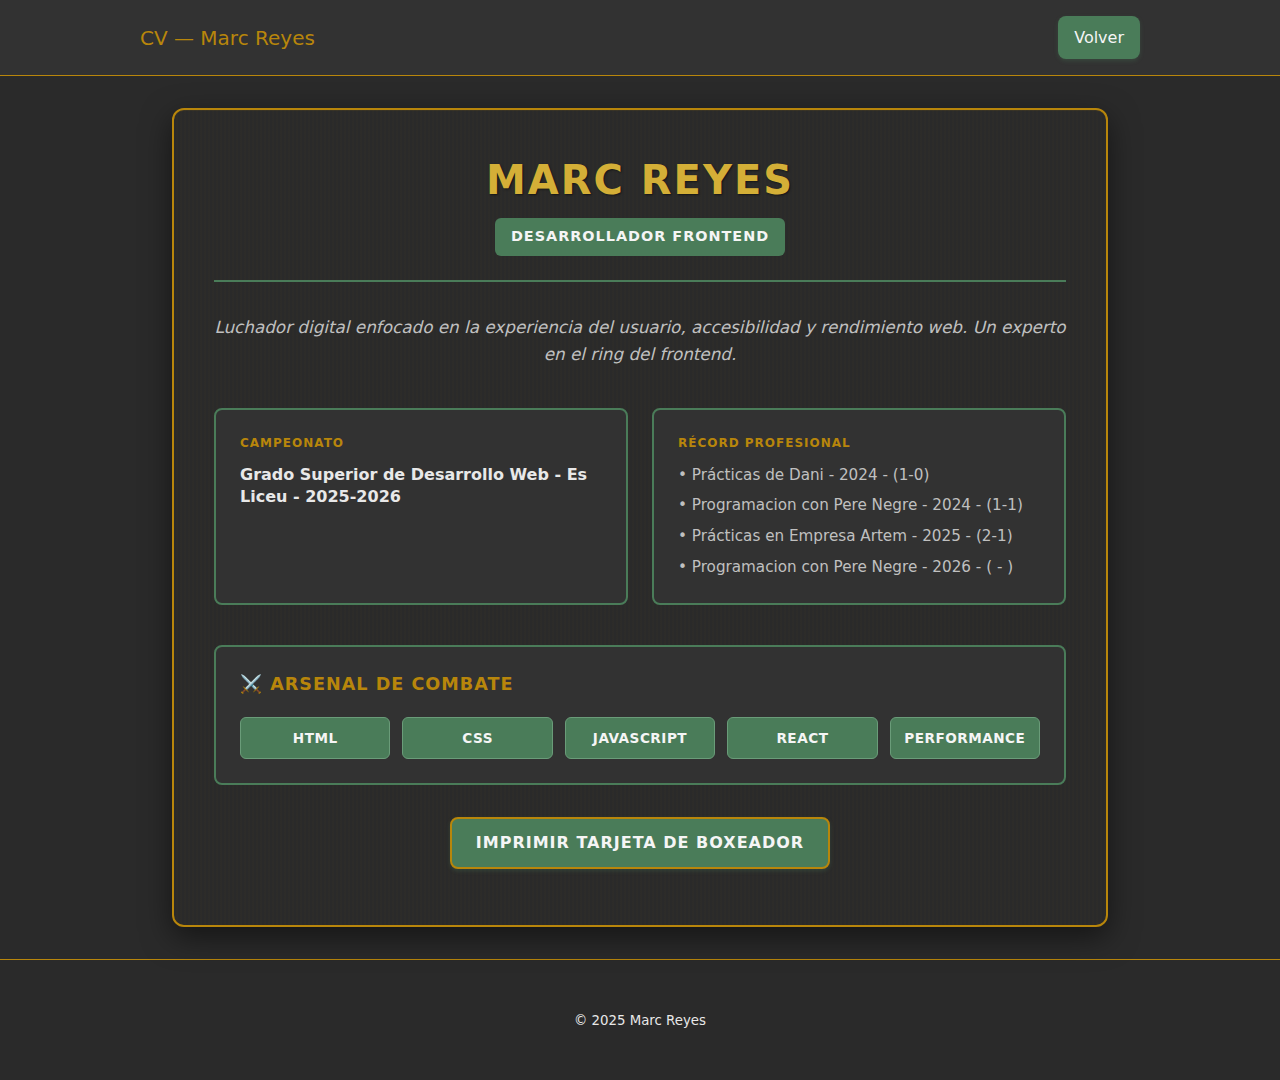
<file: cv.html>
<!doctype html>
<html lang="es">
  <head>
    <meta charset="utf-8">
    <meta name="viewport" content="width=device-width, initial-scale=1">
    <title>CV — Marc Reyes</title>
    <link rel="stylesheet" href="styles.css">
  </head>
  <body>
    <header class="site-header">
      <div class="container header-inner">
        <h1 class="site-title">CV — Marc Reyes</h1>
        <a class="btn" href="index.html">Volver</a>
      </div>
    </header>
    <main>
      <div class="container">
        <!-- Boxer Card -->
        <div class="boxer-card">
          <div class="boxer-header">
            <h2 class="boxer-name">Marc Reyes</h2>
            <div class="boxer-stats-header">
              <span class="boxer-record">DESARROLLADOR FRONTEND</span>
            </div>
          </div>

          <div class="boxer-profile">
            <p class="boxer-bio">Luchador digital enfocado en la experiencia del usuario, accesibilidad y rendimiento web. Un experto en el ring del frontend.</p>
          </div>

          <!-- Stats Row 1 -->
          <div class="boxer-stats-grid">
            <div class="stat-box">
              <span class="stat-label">CAMPEONATO</span>
              <span class="stat-value">Grado Superior de Desarrollo Web - Es Liceu - 2025-2026</span>
            </div>
            <div class="stat-box">
              <span class="stat-label">RÉCORD PROFESIONAL</span>
              <div class="stat-value-list"> 
                <span>• Prácticas de Dani - 2024 - (1-0)</span>
                <span>• Programacion con Pere Negre - 2024 - (1-1)</span>
                <span>• Prácticas en Empresa Artem - 2025 - (2-1)</span>
                <span>• Programacion con Pere Negre - 2026 - ( - )</span>

              </div>
            </div>
          </div>

          <!-- Skills as Weapons -->
          <div class="boxer-weapons">
            <h3 class="weapons-title">⚔️ ARSENAL DE COMBATE</h3>
            <div class="weapons-grid">
              <div class="weapon-badge">HTML</div>
              <div class="weapon-badge">CSS</div>
              <div class="weapon-badge">JavaScript</div>
              <div class="weapon-badge">React</div>
              <div class="weapon-badge">Performance</div>
            </div>
          </div>

          <div class="boxer-footer">
            <p><a class="btn" href="index.html" onclick="window.print();return false;">Imprimir Tarjeta de Boxeador</a></p>
          </div>
        </div>
      </div>
    </main>
    <footer class="site-footer">
      <div class="container"><small>© 2025 Marc Reyes</small></div>
    </footer>
  </body>
</html>
</file>
<file: styles.css>
:root {
  /* Classic elegant palette (dark, gold and green) */
  --md-primary: #4a7c59; /* Green */
  --md-primary-variant: #3a5c49;
  --md-secondary: #b8860b; /* Gold */
  --md-surface: #323232;
  --md-background: #2a2a2a;
  --md-on-surface: #e8e8e8;
  --md-muted: #999999;
  --md-error: #d32f2f;
  --radius: 10px;
  --max-width: 1000px;
}

/* utility */
* {
  box-sizing: border-box;
}

body {
  font-family: Roboto, Inter, system-ui, 'Segoe UI', Arial, sans-serif;
  line-height: 1.5;
  margin: 0;
  color: var(--md-on-surface);
  background: var(--md-background);
  -webkit-font-smoothing: antialiased;
  -moz-osx-font-smoothing: grayscale;
}

.container {
  max-width: var(--max-width);
  margin: 0 auto;
  padding: 2rem;
}

/* Header */
.site-header {
  background: #323232;
  border-bottom: 1px solid #b8860b;
}

.header-inner {
  display: flex;
  align-items: center;
  justify-content: space-between;
  padding: 1rem 0;
}

.site-title {
  font-size: 1.25rem;
  margin: 0;
  font-weight: 500;
  color: #b8860b;
}

.main-nav a {
  margin: 0 0.5rem;
  color: var(--md-on-surface);
  text-decoration: none;
  font-weight: 500;
}

#nav-toggle {
  display: none;
  background: none;
  border: 0;
  font-size: 1.25rem;
}

/* Hero */
.hero {
  padding: 4rem 0;
  background: linear-gradient(180deg, transparent, rgba(2, 6, 23, 0.02));
}

.lead {
  color: var(--md-muted);
  max-width: 60ch;
}

/* Buttons (Material-like) */
.btn {
  display: inline-block;
  background: #4a7c59;
  color: #f5f5f5;
  padding: 0.6rem 1rem;
  border-radius: 8px;
  text-decoration: none;
  box-shadow: 0 2px 4px rgba(74, 124, 89, 0.3);
  font-weight: 500;
  transition: box-shadow 150ms ease, transform 120ms ease;
}

.btn:hover {
  box-shadow: 0 6px 18px rgba(74, 124, 89, 0.4);
  transform: translateY(-1px);
}

.btn.ghost {
  background: transparent;
  border: 1px solid #666;
  color: #e8e8e8;
  margin-left: 0.5rem;
  box-shadow: none;
}

/* Sections */
.about,
.portfolio,
.contact {
  background: transparent;
  padding: 2rem 0;
}

.projects {
  display: grid;
  grid-template-columns: repeat(auto-fit, minmax(240px, 1fr));
  gap: 1rem;
}

/* Card styles using elevation */
.project-card {
  background: #323232;
  padding: 0;
  border-radius: var(--radius);
  box-shadow: 0 1px 3px rgba(0, 0, 0, 0.3);
  border: 1px solid #444;
  overflow: hidden;
  display: flex;
  flex-direction: column;
}

.project-card > h4,
.project-card > p {
  padding: 0 1rem;
}

.project-card > h4 {
  padding-top: 1rem;
}

.project-card > p:last-of-type {
  padding-bottom: 1rem;
}

.project-card:hover {
  box-shadow: 0 8px 24px rgba(184, 134, 11, 0.15);
  transform: translateY(-4px);
  border-color: #b8860b;
}

.project-image {
  display: block;
  width: 100%;
  height: 200px;
  text-decoration: none;
  overflow: hidden;
}

.project-image img {
  width: 100%;
  height: 100%;
  object-fit: cover;
  transition: transform 300ms ease;
  display: block;
}

.project-card:hover .project-image img {
  transform: scale(1.05);
}

.project-links {
  padding: 0 1rem 1rem 1rem !important;
}

.project-links a {
  color: #b8860b;
  text-decoration: none;
}

.contact-form {
  max-width: 520px;
  display: flex;
  flex-direction: column;
  gap: 0.5rem;
}

.contact-form input,
.contact-form textarea {
  padding: 0.6rem;
  border: 1px solid #555;
  border-radius: 8px;
  background: #3a3a3a;
  color: #e8e8e8;
}

.contact-form input:focus,
.contact-form textarea:focus {
  outline: none;
  border-color: #b8860b;
  box-shadow: 0 4px 12px rgba(184, 134, 11, 0.15);
}

.form-status {
  color: var(--md-muted);
  font-size: 0.95rem;
  margin-top: 0.25rem;
}

.socials a {
  margin-right: 1rem;
  color: #b8860b;
  text-decoration: none;
}

.site-footer {
  border-top: 1px solid #b8860b;
  padding: 1rem 0;
  text-align: center;
  background: transparent;
}

/* Elevation utility classes */
.elevation-0 { box-shadow: none; }
.elevation-1 { box-shadow: 0 1px 3px rgba(15,23,42,0.08); }
.elevation-2 { box-shadow: 0 6px 18px rgba(15,23,42,0.10); }
.elevation-3 { box-shadow: 0 12px 36px rgba(15,23,42,0.12); }

/* Responsive adjustments to maintain minimum margins */
@media (max-width: 1024px) {
  .container {
    padding: 1.5rem;
  }

  .hero {
    padding: 3rem 0;
  }
}

@media (max-width: 768px) {
  .container {
    padding: 1rem;
  }

  .hero {
    padding: 2rem 0;
  }

  .projects {
    gap: 0.75rem;
  }

  .project-card {
    padding: 0.875rem;
  }

  .about,
  .portfolio,
  .contact {
    padding: 1.5rem 0;
  }
}

@media (max-width: 480px) {
  .container {
    padding: 0.75rem;
  }

  .hero {
    padding: 1.5rem 0;
  }

  .projects {
    grid-template-columns: 1fr;
    gap: 0.5rem;
  }

  .project-card {
    padding: 0.75rem;
  }

  .btn {
    padding: 0.5rem 0.875rem;
    font-size: 0.9rem;
  }

  .btn.ghost {
    margin-left: 0.25rem;
  }

  .about,
  .portfolio,
  .contact {
    padding: 1rem 0;
  }

  .contact-form {
    max-width: 100%;
  }
}
/* Responsive nav */
@media (max-width: 760px) {
  #nav-toggle {
    display: block;
  }

  .main-nav {
    position: absolute;
    right: 1rem;
    top: 64px;
    background: #323232;
    padding: 1rem;
    border-radius: 8px;
    box-shadow: 0 8px 24px rgba(0, 0, 0, 0.5);
    display: none;
  }

  .main-nav.open {
    display: block;
  }
}

/* CV print-friendly */
@media print {
  body {
    background: #2a2a2a;
    color: #e8e8e8;
  }

  .site-header,
  .site-footer,
  #nav-toggle,
  .main-nav {
    display: none;
  }

  .container {
    padding: 0;
  }
}

/* ========================================
   BOXER CARD STYLES
   ======================================== */
.boxer-card {
  background: #2a2a2a;
  border: 2px solid #b8860b;
  border-radius: 12px;
  padding: 2.5rem;
  color: #e8e8e8;
  box-shadow: 0 10px 30px rgba(0, 0, 0, 0.5), inset 0 1px 0 rgba(184, 134, 11, 0.1);
  position: relative;
  overflow: hidden;
}

.boxer-card::before {
  content: "";
  position: absolute;
  top: 0;
  left: 0;
  right: 0;
  bottom: 0;
  background: repeating-linear-gradient(
    90deg,
    transparent,
    transparent 2px,
    rgba(184, 134, 11, 0.02) 2px,
    rgba(184, 134, 11, 0.02) 4px
  );
  pointer-events: none;
}

.boxer-header {
  text-align: center;
  margin-bottom: 2rem;
  position: relative;
  z-index: 1;
  border-bottom: 2px solid #4a7c59;
  padding-bottom: 1.5rem;
}

.boxer-name {
  font-size: 2.5rem;
  font-weight: 900;
  margin: 0 0 0.5rem 0;
  text-transform: uppercase;
  letter-spacing: 2px;
  color: #d4af37;
  text-shadow: 1px 1px 2px rgba(0, 0, 0, 0.5);
}

.boxer-stats-header {
  display: flex;
  justify-content: center;
  gap: 1rem;
  flex-wrap: wrap;
}

.boxer-record {
  display: inline-block;
  background: #4a7c59;
  color: #f5f5f5;
  padding: 0.5rem 1rem;
  border-radius: 6px;
  font-weight: 700;
  font-size: 0.9rem;
  letter-spacing: 1px;
}

.boxer-profile {
  text-align: center;
  margin-bottom: 2.5rem;
  position: relative;
  z-index: 1;
}

.boxer-bio {
  font-size: 1.05rem;
  line-height: 1.6;
  margin: 0;
  color: #c0c0c0;
  font-style: italic;
}

/* Stats Grid */
.boxer-stats-grid {
  display: grid;
  grid-template-columns: repeat(auto-fit, minmax(280px, 1fr));
  gap: 1.5rem;
  margin-bottom: 2.5rem;
  position: relative;
  z-index: 1;
}

.stat-box {
  background: #323232;
  border: 2px solid #4a7c59;
  border-radius: 8px;
  padding: 1.5rem;
  display: flex;
  flex-direction: column;
  gap: 0.75rem;
}

.stat-label {
  font-size: 0.75rem;
  font-weight: 900;
  text-transform: uppercase;
  letter-spacing: 1px;
  color: #b8860b;
}

.stat-value {
  font-size: 1rem;
  font-weight: 600;
  color: #e8e8e8;
  line-height: 1.4;
}

.stat-value-list {
  display: flex;
  flex-direction: column;
  gap: 0.5rem;
}

.stat-value-list span {
  font-size: 0.95rem;
  color: #c0c0c0;
}

/* Arsenal de Combat */
.boxer-weapons {
  background: #323232;
  border: 2px solid #4a7c59;
  border-radius: 8px;
  padding: 1.5rem;
  margin-bottom: 2rem;
  position: relative;
  z-index: 1;
}

.weapons-title {
  margin: 0 0 1.25rem 0;
  font-size: 1.1rem;
  font-weight: 900;
  text-transform: uppercase;
  letter-spacing: 1px;
  color: #b8860b;
}

.weapons-grid {
  display: grid;
  grid-template-columns: repeat(auto-fit, minmax(100px, 1fr));
  gap: 0.75rem;
}

.weapon-badge {
  background: #4a7c59;
  color: #f5f5f5;
  padding: 0.6rem 0.8rem;
  border-radius: 6px;
  font-weight: 700;
  font-size: 0.85rem;
  text-align: center;
  text-transform: uppercase;
  letter-spacing: 0.5px;
  border: 1px solid #6a9c79;
  transition: all 150ms ease;
}

.weapon-badge:hover {
  background: #5a8c69;
  border-color: #b8860b;
  box-shadow: 0 4px 12px rgba(184, 134, 11, 0.2);
}

.boxer-footer {
  text-align: center;
  position: relative;
  z-index: 1;
  margin-top: 1.5rem;
}

.boxer-card .btn {
  background: #4a7c59;
  color: #f5f5f5;
  border: 2px solid #b8860b;
  padding: 0.75rem 1.5rem;
  font-weight: 700;
  text-transform: uppercase;
  letter-spacing: 1px;
  transition: all 200ms ease;
}

.boxer-card .btn:hover {
  background: #b8860b;
  color: #2a2a2a;
  transform: translateY(-2px);
  box-shadow: 0 8px 20px rgba(184, 134, 11, 0.3);
}

/* Responsive adjustments for boxer card */
@media (max-width: 768px) {
  .boxer-card {
    padding: 1.5rem;
  }

  .boxer-name {
    font-size: 1.75rem;
    letter-spacing: 1px;
  }

  .boxer-stats-grid {
    grid-template-columns: 1fr;
  }

  .weapons-grid {
    grid-template-columns: repeat(auto-fit, minmax(80px, 1fr));
  }
}

@media (max-width: 480px) {
  .boxer-card {
    padding: 1rem;
    border: 2px solid #b8860b;
  }

  .boxer-name {
    font-size: 1.5rem;
    letter-spacing: 0.5px;
  }

  .boxer-bio {
    font-size: 0.95rem;
  }

  .weapons-grid {
    grid-template-columns: repeat(2, 1fr);
    gap: 0.5rem;
  }

  .weapon-badge {
    padding: 0.5rem 0.6rem;
    font-size: 0.75rem;
  }
}
</file>
